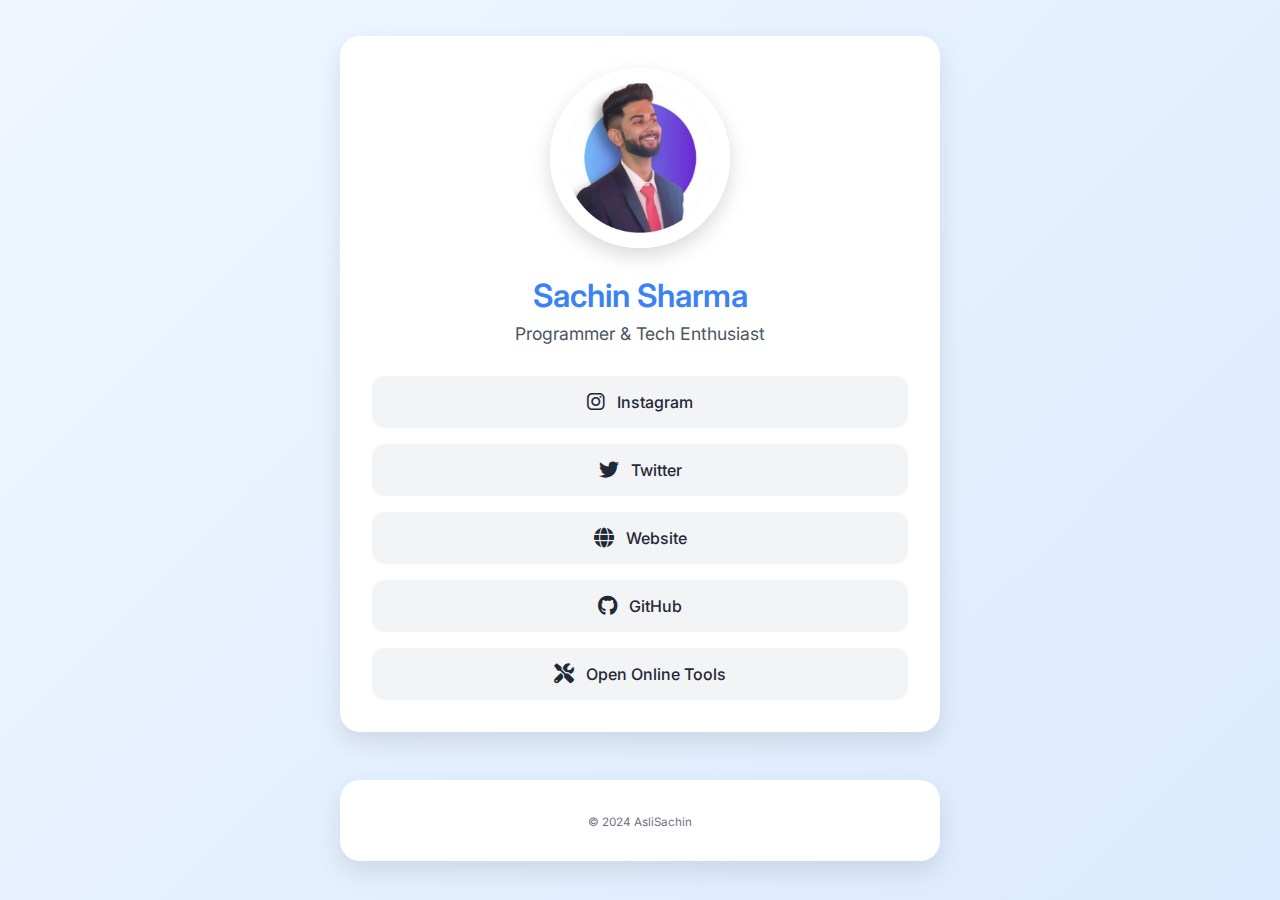
<file: index.html>
<!DOCTYPE html>
<html lang="en">
<head>
    <meta charset="UTF-8">
    <meta http-equiv="X-UA-Compatible" content="IE=edge">
    <meta name="viewport" content="width=device-width, initial-scale=1.0">
    <title>Sachin Sharma - LINKS</title>
    <link rel="preconnect" href="https://fonts.googleapis.com">
    <link rel="preconnect" href="https://fonts.gstatic.com" crossorigin>
    <link href="https://fonts.googleapis.com/css2?family=Inter:wght@300;400;500;600&display=swap" rel="stylesheet">
    <link href="https://cdnjs.cloudflare.com/ajax/libs/font-awesome/6.0.0/css/all.min.css" rel="stylesheet">
    <style>
        :root {
            --primary-color: #3B82F6;
            --surface-color: #ffffff;
            --text-color: #1F2937;
            --shadow-color: rgba(0, 0, 0, 0.1);
        }

        * {
            margin: 0;
            padding: 0;
            box-sizing: border-box;
        }

        body {
            background: linear-gradient(135deg, #EFF6FF 0%, #DBEAFE 100%);
            min-height: 100vh;
            display: flex;
            flex-direction: column;
            align-items: center;
            font-family: 'Inter', sans-serif;
            padding: 20px;
            color: var(--text-color);
        }

        .container {
            background: var(--surface-color);
            border-radius: 20px;
            padding: 2rem;
            width: 100%;
            max-width: 600px;
            margin: 1rem auto;
            box-shadow: 0 10px 25px rgba(0, 0, 0, 0.1);
            transition: transform 0.3s ease;
        }

        .container:hover {
            transform: translateY(-5px);
        }

        .profile {
            text-align: center;
            margin-bottom: 2rem;
        }

        .avatar {
            width: 180px;
            height: 180px;
            border-radius: 50%;
            object-fit: cover;
            border: 4px solid var(--surface-color);
            box-shadow: 0 8px 20px rgba(0, 0, 0, 0.15);
            margin-bottom: 1.5rem;
            transition: transform 0.3s ease;
        }

        .avatar:hover {
            transform: scale(1.05);
        }

        .name {
            font-size: 2rem;
            font-weight: 600;
            color: var(--primary-color);
            margin-bottom: 0.5rem;
        }

        .bio {
            font-size: 1.1rem;
            color: #4B5563;
            margin-bottom: 1.5rem;
        }

        .links {
            display: grid;
            gap: 1rem;
        }

        .link {
            display: flex;
            align-items: center;
            justify-content: center;
            gap: 0.75rem;
            padding: 1rem;
            background: #F3F4F6;
            border-radius: 12px;
            text-decoration: none;
            color: var(--text-color);
            font-weight: 500;
            transition: all 0.3s ease;
        }

        .link:hover {
            background: var(--primary-color);
            color: white;
            transform: translateX(5px);
        }

        .link i {
            font-size: 1.25rem;
        }

        .footer {
            margin-top: 2rem;
            text-align: center;
            font-size: 0.875rem;
            color: #6B7280;
        }

        @media (max-width: 640px) {
            .container {
                padding: 1.5rem;
            }

            .avatar {
                width: 150px;
                height: 150px;
            }

            .name {
                font-size: 1.75rem;
            }

            .bio {
                font-size: 1rem;
            }
        }
    </style>
</head>
<body>
    <div class="container">
        <div class="profile">
            <img src="aslisachin.png" alt="Sachin Sharma" class="avatar">
            <h1 class="name">Sachin Sharma</h1>
            <p class="bio">Programmer & Tech Enthusiast</p>
        </div>
        
        <div class="links">
            <a href="https://instagram.com/aslisachin" class="link">
                <i class="fab fa-instagram"></i>
                <span>Instagram</span>
            </a>
            <a href="https://twitter.com/actualsachin" class="link">
                <i class="fab fa-twitter"></i>
                <span>Twitter</span>
            </a>
            <a href="https://aslisachin.com" class="link">
                <i class="fas fa-globe"></i>
                <span>Website</span>
            </a>
            <a href="https://github.com/aslisachin" class="link">
                <i class="fab fa-github"></i>
                <span>GitHub</span>
            </a>
            <a href="https://open.aslisachin.com/open-online-tools/" class="link">
                <i class="fas fa-tools"></i>
                <span>Open Online Tools</span>
            </a>
        </div>
    </div>

    <div class="container footer">
        <small>&copy; 2024 AsliSachin</small>
    </div>
</body>
</html>
</file>
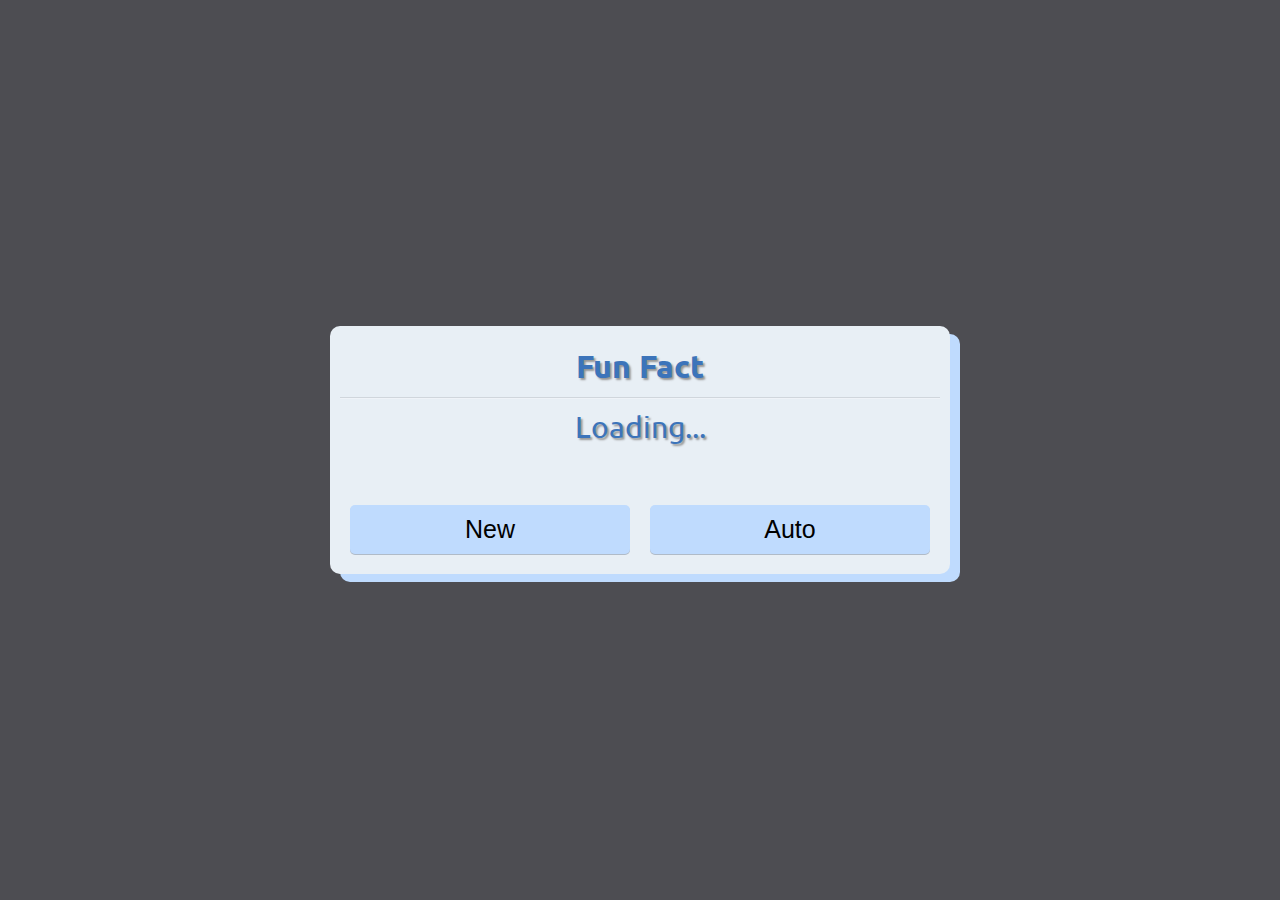
<file: projects/random-fun-fact-generator.html>
<!DOCTYPE html>
<html lang="en">

<head>
    <meta charset="UTF-8">
    <meta http-equiv="X-UA-Compatible" content="IE=edge">
    <meta name="viewport" content="width=device-width, initial-scale=1.0">
    <title>Random Fun Facts Generator</title>
    <script src="https://code.jquery.com/jquery-3.6.0.min.js"></script>
    <link rel="preconnect" href="https://fonts.googleapis.com">
    <link rel="preconnect" href="https://fonts.gstatic.com" crossorigin>
    <link href="https://fonts.googleapis.com/css2?family=Ubuntu:wght@300&display=swap" rel="stylesheet">
    <style>
        html{
            background-color: #4d4d52;
            -webkit-transition: background-image 2s;
        }
        body {
            max-width: 600px;
            margin: auto;
        }
        .container {
            padding: 10px;
            box-shadow: 10px 8px 0px rgb(191 219 254);
            background: #e8eff5;
            border-radius: 10px;
            text-align: center;
            font-family: 'Ubuntu', sans-serif;
            color: rgb(29, 28, 28);
            width: 80%;
            max-width: 600px;
            position: absolute;
            transform: translate(-50%, -50%);
            top: 50%;
            left: 50%;
        }

        .h-400 {
            min-height: 400px;
        }

        .avatar {
            border-radius: 50%;
            width: 150px;
            height: 150px;
            object-fit: cover;
            box-shadow: 7px 7px 15px #bbcfda, -4px -4px 13px #fff, inset 4px 4px 8px rgba(209, 217, 230, 0.2), inset -8px -8px 8px rgba(255, 255, 255, 0.2);
            border: 1px solid rgba(255, 255, 255, 0.3);
        }

        h1.name {
            color: rgb(60, 116, 186);
            text-shadow: 2px 2px 2px rgba(150, 150, 150, 1);
            margin: 10px;
        }
        .fact-font {
            font-size: 30px;
            color: rgb(60, 116, 186);
            text-shadow: 2px 2px 2px rgba(150, 150, 150, 1);
            margin: 10px;
        }

        hr {
            border: 0;
            height: 0;
            border-top: 1px solid rgba(0, 0, 0, 0.1);
            border-bottom: 1px solid rgba(255, 255, 255, 0.3);
        }

        .link {
            width: 80%;
            text-decoration: none;
            color: black;
            background-color: rgb(191 219 254);
            display: block;
            margin: auto;
            padding: 10px;
            border-radius: 5px;
            border: none;
            font-size: 25px;
            box-shadow: 0px 1px 0px 0px rgba(9, 30, 66, .25);
            transition: box-shadow 0.9s ease-in-out;
            cursor: pointer;
        }

        .m-10 {
            margin: 10px;
        }

        .link:hover {
            box-shadow: 0px 13px 27px -5px rgba(50, 50, 93, 0.25), 0px 8px 16px -8px rgba(0, 0, 0, 0.3), 0px -6px 16px -6px rgba(0, 0, 0, 0.025);
        }

        #the-quote {
            margin: 10px;
        }

        .row {
            display: flex;
        }
    </style>
</head>

<body class="body">
    <div class="container">
        <h1 class="name">Fun Fact</h1>
        <hr />
        <div id="quote-block">
            <div id="the-quote" class="fact-font">Loading...</div>
            <br />
            <div id="quote-cat"></div>
            <br />
            <div class="row">
                <button class="link btn m-10" id="new">New</button>

                <button class="link m-10" id="start">Auto</button>
            </div>
        </div>


    </div>

    <script>
        $(document).ready(function () {

            $(".btn").on("click", function () {
                $.getJSON("https://api.apgy.in/api/fun-facts.php", function (json) {
                    $("#quote-cat").fadeOut("slow");
                    $('#the-quote').fadeOut('slow', function () {
                        $('#the-quote').html(json.data.fact);
                        $('#quote-cat').html("Category: " + json.data.cat);
                        $("#the-quote").fadeIn("slow");
                        $("#quote-cat").fadeIn("slow");
                        $("html").css({
                            'background-image': 'url("'+json.data.cat+'.jpg")',
                            'background-size': 'cover',
                            'background-repeat': 'no-repeat',
                            'background-attachment': 'fixed',
                            'background-position': 'center'
                        });
                    });

                });
            });

            $('.btn').trigger('click');

        });

        window.onload = pageLoad;

        function pageLoad() {
            var startButton = document.getElementById("start");

            startButton.onclick = autostart;
        }

        function autostart() {
            setInterval(function () {
                jQuery('#new').click();
            }, 10000);
        }
    </script>

</body>

</html>
</file>
